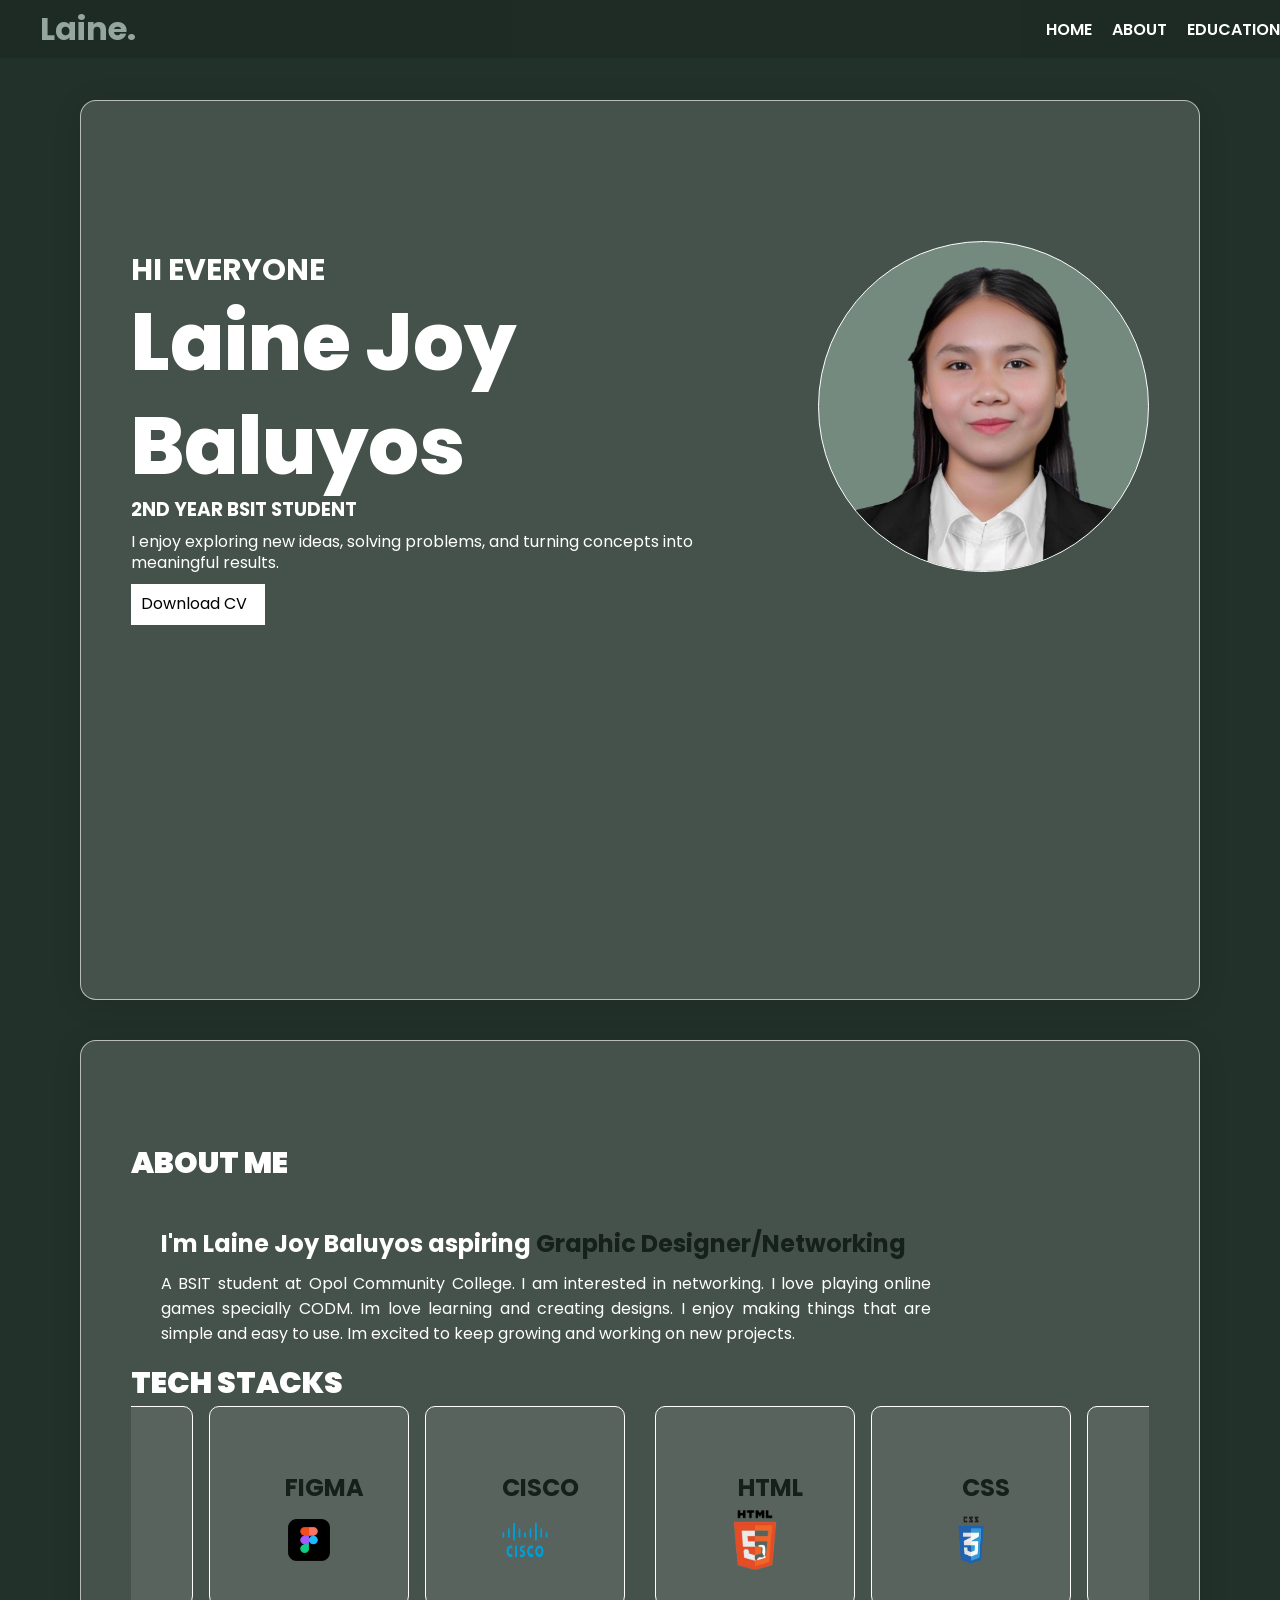
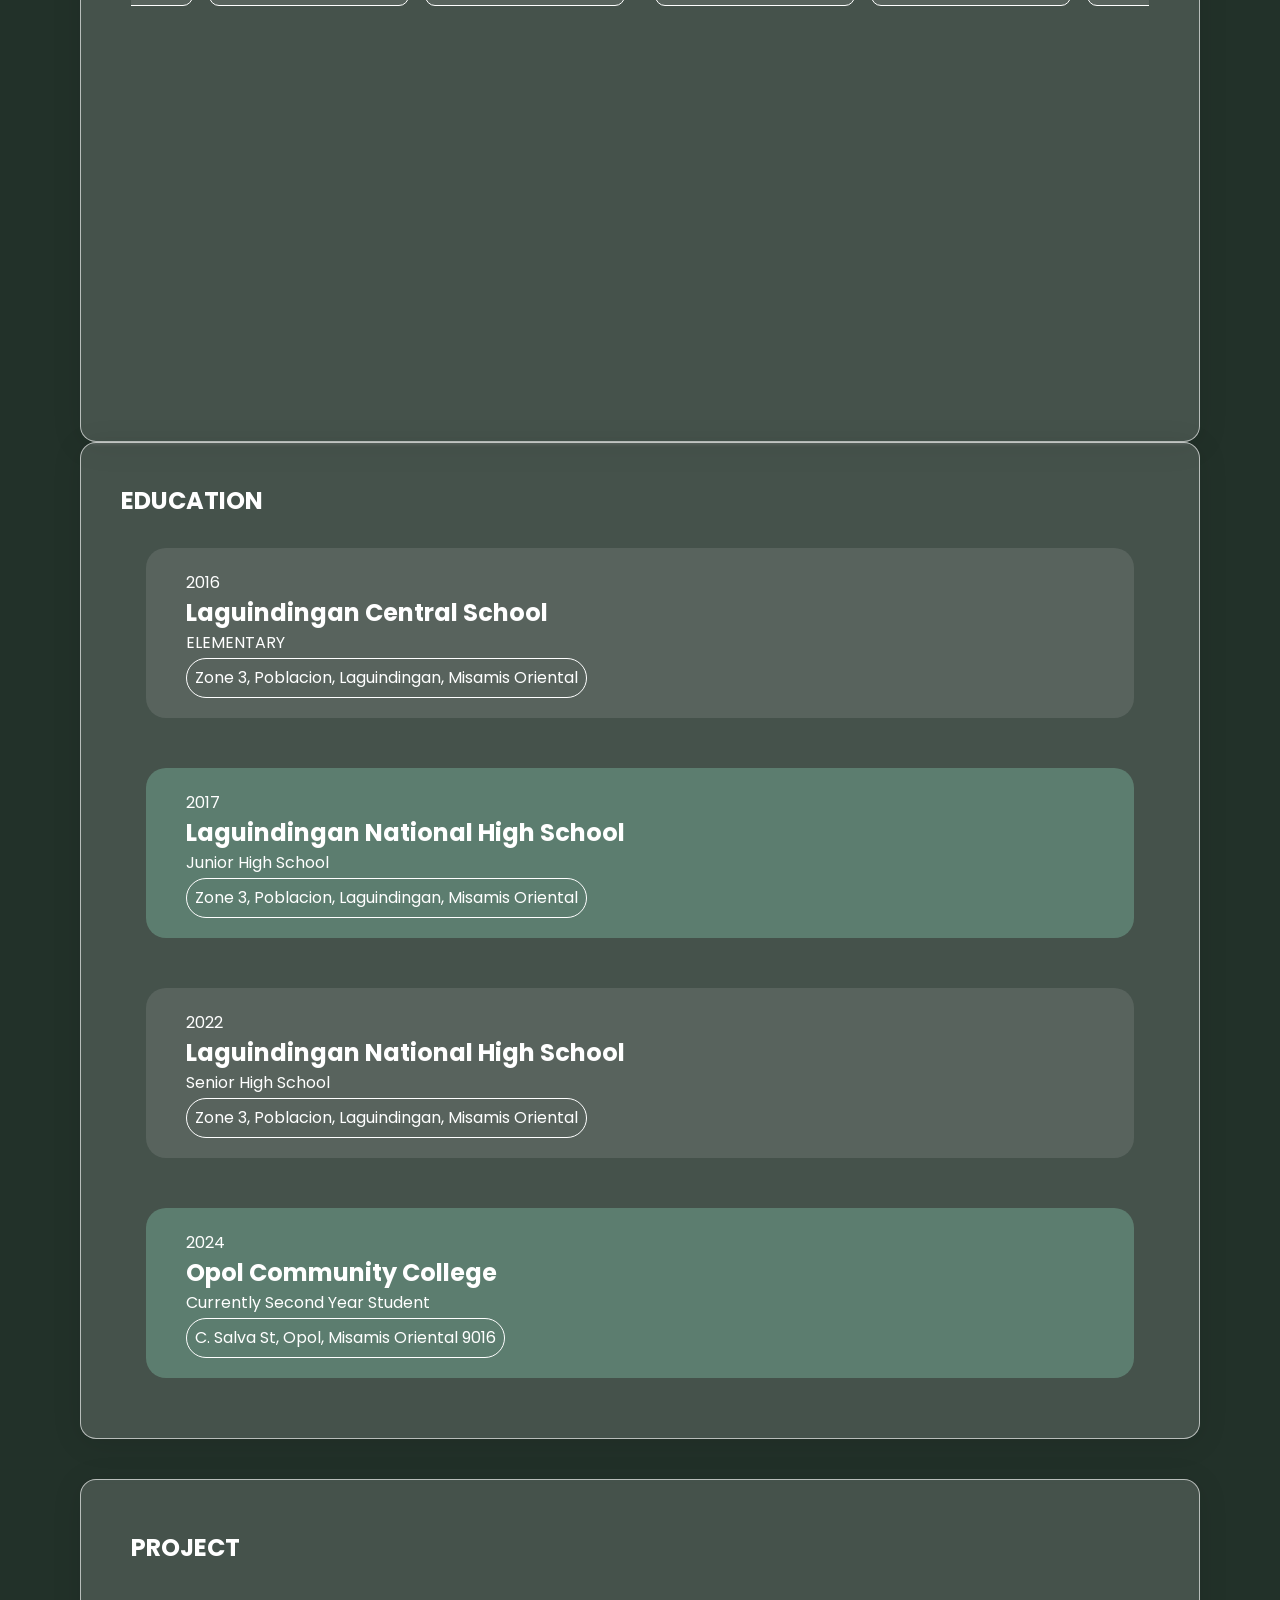
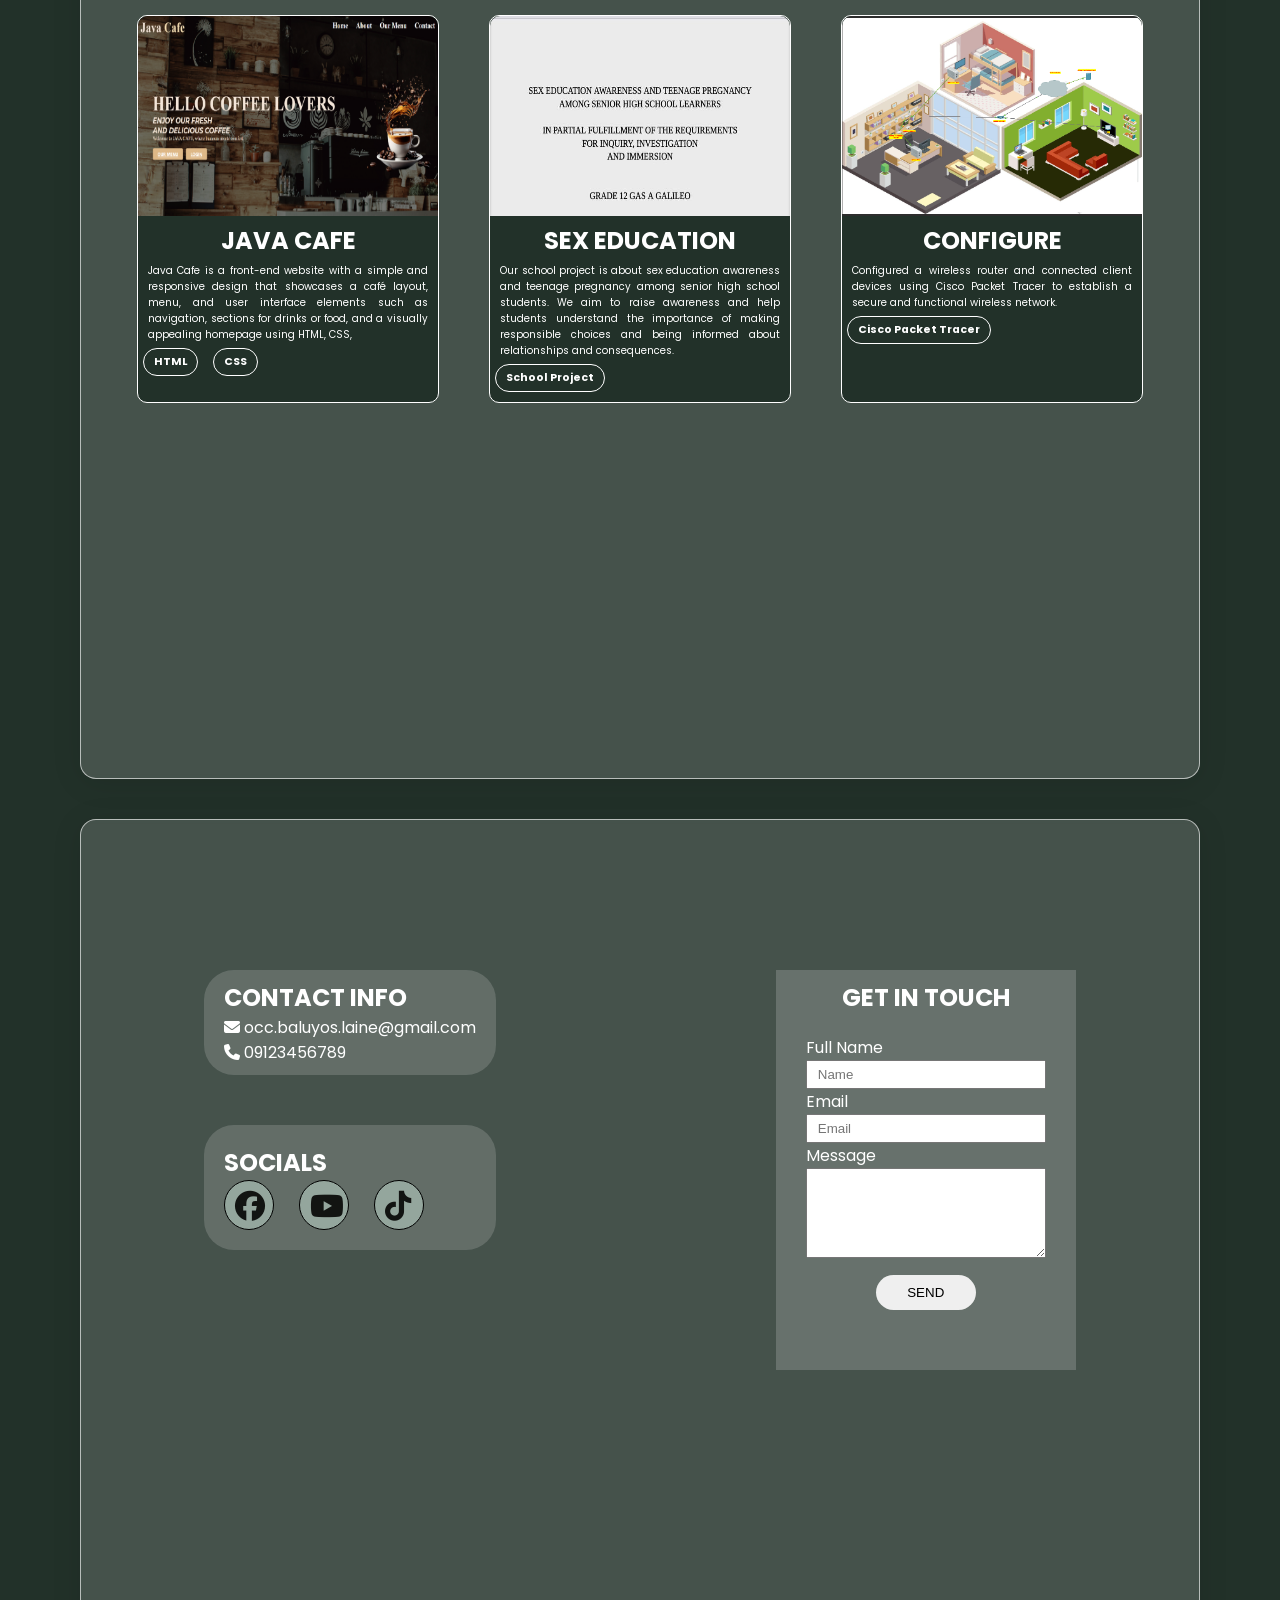
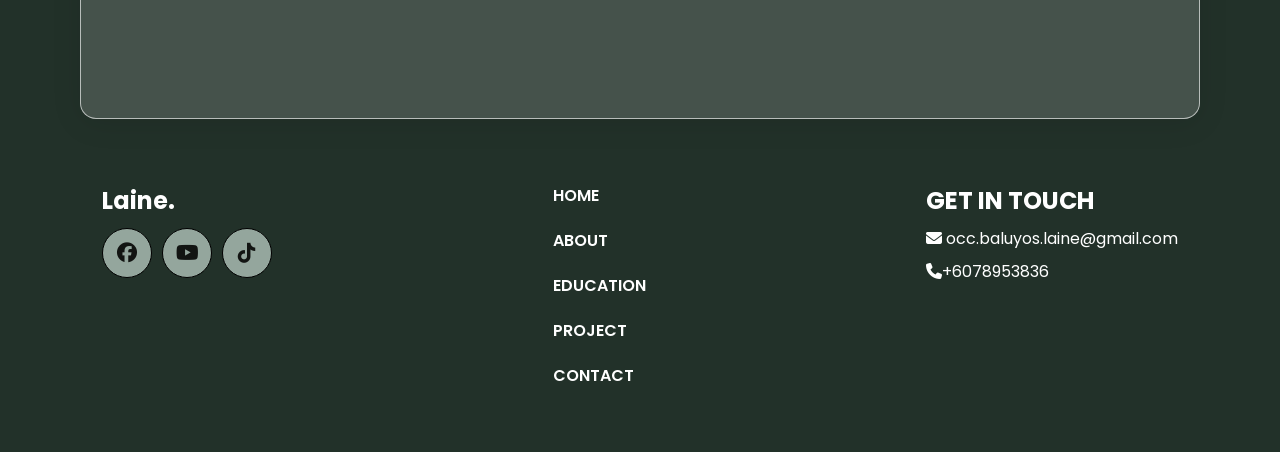
<file: index.html>
<!DOCTYPE html>
<html lang="en">
<head>
    <meta charset="UTF-8">
    <meta name="viewport" content="width=device-width, initial-scale=1.0">
    <title>Document</title>
    <link rel="stylesheet" href="style.css">
    
   <link href="https://fonts.googleapis.com/css2?family=Poppins:wght@300;400;600;700&display=swap" rel="stylesheet">
   <link rel="stylesheet" href="https://cdnjs.cloudflare.com/ajax/libs/font-awesome/6.5.0/css/all.min.css">
   <link rel="stylesheet" href="https://cdnjs.cloudflare.com/ajax/libs/font-awesome/6.5.0/css/all.min.css">
     

</head>
<body>
    <div class="header">
    <h1 id="title">Laine.</h1>

    <nav>
      <ul>
        <li><a href="#home">HOME</a></li>
        <li><a href="#about">ABOUT</a></li>
        <li><a href="#education">EDUCATION</a></li>
        <li><a href="#project">PROJECT</a></li>
        <li><a href="#contact">CONTACT</a></li>
      </ul>

      
    </nav>  
  </div>
  
  <div class="main-container">


  <section class="home" id="home">
    <div class="home-content">
        <h2>HI EVERYONE</h2>
        <h1>Laine Joy Baluyos</h1>
        <h3 class="txt-animation">2ND YEAR BSIT STUDENT</h3>
        <p> I enjoy exploring new ideas, solving problems, and turning
            concepts into meaningful results.</p>
        <a href="pdf/Purple and White Clean and Professional Resume.pdf" target="_blank" class="btn">Download CV</a>


       </div>

         <div class="home-img">
            <img src="img/a81e89c8-9b71-4500-9a32-134c6307f3d2-removebg-preview.png" style="max-width: 100%; height: auto;">
        </div> 
  </section>


  <div class="abt-educ">
    <section class="about" id="about">
    <div class="about-content">
        <h1>ABOUT ME</h1>
        <h2>I'm Laine Joy Baluyos aspiring <span>Graphic Designer/Networking</span></h2>
        <p> A BSIT student at Opol Community College. I am interested in networking. I love playing online games specially CODM. Im love learning and creating designs. I enjoy making things that are simple and easy to use. Im excited to keep growing and working on new projects.</p>
        
    </div>


    <div class="skill">
        <h1>TECH STACKS</h1>
    </div>

    <div class="shapes">
      <div class="group">
         <div class="rectangle">
        <h2>HTML</h2>
        <img src="img/download__6_-removebg-preview.png" alt="">
       </div>
        <div class="rectangle">
          <h2>CSS</h2>
          <img src="img/Download_CSS3_Logo_Vector_Online___Logowik-removebg-preview.png" alt="">
        </div>
        <div class="rectangle">
          <h2>FIGMA</h2>
          <img src="img/Download_Figma_Logo_Icon_Figma_App_Editable_Transparent_Background_Premium_Social_Media_Design_for_Digital_Download_-removebg-preview.png" alt="">
        </div>
        <div class="rectangle">
          <h2>CISCO</h2>
          <img src="img/Cisco_logo_2016-removebg-preview.png" alt="">
        </div>
      </div>

      <div aria-hidden class="group">
        <div class="rectangle">
        <h2>HTML</h2>
        <img src="img/download__6_-removebg-preview.png" alt="">
       </div>
        <div class="rectangle">
          <h2>CSS</h2>
          <img src="img/Download_CSS3_Logo_Vector_Online___Logowik-removebg-preview.png" alt="">
        </div>
        <div class="rectangle">
          <h2>FIGMA</h2>
        </div>
        <div class="rectangle">
          <h2>CISCO</h2>
          <img src="img/Cisco_logo_2016-removebg-preview.png" alt="">
        </div>
      </div>
    </div>
  </section>

  
  </div>

  <section class="education" id="education">
    <div class="educ-content">
      <h1>EDUCATION</h1>
    </div>

    <div class="school">
      <div class="school1">
         <p>2016</p>
         <h2>Laguindingan Central School</h2>
         <p> ELEMENTARY</p>
         <p class="box">Zone 3, Poblacion, Laguindingan, Misamis Oriental</p>
    </div>

    <div class="school2">
         <p>2017</p>
         <h2>Laguindingan National High School</h2>
         <p> Junior High School</p>
         <p class="box">Zone 3, Poblacion, Laguindingan, Misamis Oriental</p>
    </div>

    <div class="school3">
         <p>2022</p>
         <h2>Laguindingan National High School</h2>
         <p> Senior High School</p>
         <p class="box">Zone 3, Poblacion, Laguindingan, Misamis Oriental</p>
    </div>

    <div class="school4">
         <p>2024</p>
         <h2>Opol Community College</h2>
         <p> Currently Second Year Student</p>
         <p class="box">C. Salva St, Opol, Misamis Oriental 9016</p>
    </div>

    </div>

  
  </section>

  

    

  <section class="project" id="project">
    <div class="prj">
      <h1>PROJECT</h1>
    </div>
    <div class="prj-grp">
       <div class="proj-content">
        <img src="img/Screenshot 2026-04-15 213336.png" alt="">
        <h2>JAVA CAFE</h2>
        <p>Java Cafe is a front-end website with a simple and responsive design that showcases a café layout, menu, and user interface elements such as navigation, sections for drinks or food, and a visually appealing homepage using HTML, CSS,</p>
        <div class="lang">
          <h6>HTML</h6>
        <h6>CSS</h6>
        </div>
        
      </div>
       <div class="proj-content">
       <img src="img/677040328_4208820999368461_3692528808752084667_n (1).jpg" alt="">
       <h2>SEX EDUCATION</h2>
       <p>Our school project is about sex education awareness and teenage pregnancy among senior high school students. We aim to raise awareness and help students understand the importance of making responsible choices and being informed about relationships and consequences.
        <div class="lang"><h6>School Project</h6></div>
       </p>
       </div>
       <div class="proj-content">
       <img src="img/Screenshot 2026-05-12 165607.png" alt="">
       <h2>CONFIGURE</h2>
       <p>Configured a wireless router and connected client devices using Cisco Packet Tracer to establish a secure and functional wireless network.</p>
       <div class="lang"><h6>Cisco Packet Tracer</h6></div>
       </div>
    </div>
   
  </section>


 <section class="contact" id="contact">
  
  <div class="container1">
    
    <div class="cinfo1">
    <h1>CONTACT INFO</h1>

    <p><i class="fa-solid fa-envelope"></i> occ.baluyos.laine@gmail.com</p>
    <p><i class="fa-solid fa-phone"></i> 09123456789</p>
    
  </div>

  <div class="cinfo2">
  <h1>SOCIALS</h1>

  <div class="social-icons">

    <a href="https://www.facebook.com/groups/itphil/permalink/1908321626498650/">
      <i class="fa-brands fa-facebook"></i>
    </a>

    <a href="https://www.youtube.com/yourchannel" target="_blank">
      <i class="fa-brands fa-youtube"></i>
    </a>

    <a href="https://www.tiktok.com/@im_barad?_r=1&_t=ZS-962yagf6Fhx&fbclid=IwY2xjawRj2y5leHRuA2FlbQIxMABicmlkETE0cjhrajNPV1o3dXdLaGNIc3J0YwZhcHBfaWQQMjIyMDM5MTc4ODIwMDg5MgABHpnirTs64Y6oHmYj37-8uA-YoMBtXsv0I8xN5gkXz0j4N6v9cuD-PPZlrwDb_aem_nGgSSM_wfEmQYe7vf9GDfA" target="_blank">
      <i class="fa-brands fa-tiktok"></i>
    </a>

  </div>
</div>
  </div>
  

    <div class="container">
      <h1>GET IN TOUCH</h1>

    <form>
      <label for="name">Full Name</label>
      <input type="text" id="name" name="name" placeholder="Name" >

      <label for="email">Email</label>
      <input type="email" id="email" name="email" placeholder="Email" required>

      <label for="message">Message</label>
      <textarea name="message" id="message"></textarea>
  </form>

   <button type="submit">SEND</button>
   </div>

     
</section>
</div>  

<section class="footer">
  <div class="f-left">
    <h1>Laine.</h1>
    <div class="f-icons">

    <a href="https://www.facebook.com/groups/itphil/permalink/1908321626498650/">
      <i class="fa-brands fa-facebook"></i>
    </a>

    <a href="https://www.youtube.com/yourchannel" target="_blank">
      <i class="fa-brands fa-youtube"></i>
    </a>

    <a href="https://www.tiktok.com/@im_barad?_r=1&_t=ZS-962yagf6Fhx&fbclid=IwY2xjawRj2y5leHRuA2FlbQIxMABicmlkETE0cjhrajNPV1o3dXdLaGNIc3J0YwZhcHBfaWQQMjIyMDM5MTc4ODIwMDg5MgABHpnirTs64Y6oHmYj37-8uA-YoMBtXsv0I8xN5gkXz0j4N6v9cuD-PPZlrwDb_aem_nGgSSM_wfEmQYe7vf9GDfA" target="_blank">
      <i class="fa-brands fa-tiktok"></i>
    </a>
  </div>
  </div>

  <div class="f-center">
     <nav>
      <ul>
        <li><a href="#home">HOME</a></li>
        <li><a href="#about">ABOUT</a></li>
        <li><a href="#education">EDUCATION</a></li>
        <li><a href="#project">PROJECT</a></li>
        <li><a href="#contact">CONTACT</a></li>
      </ul
    </nav>  
  </div>

  <div class="right">
    <h1>GET IN TOUCH</h1>
    <p><i class="fa-solid fa-envelope"></i> occ.baluyos.laine@gmail.com</p>
    <p><i class="fa-solid fa-phone"></i>+6078953836</p>
    

  </div>
</section>

</body>
</file>
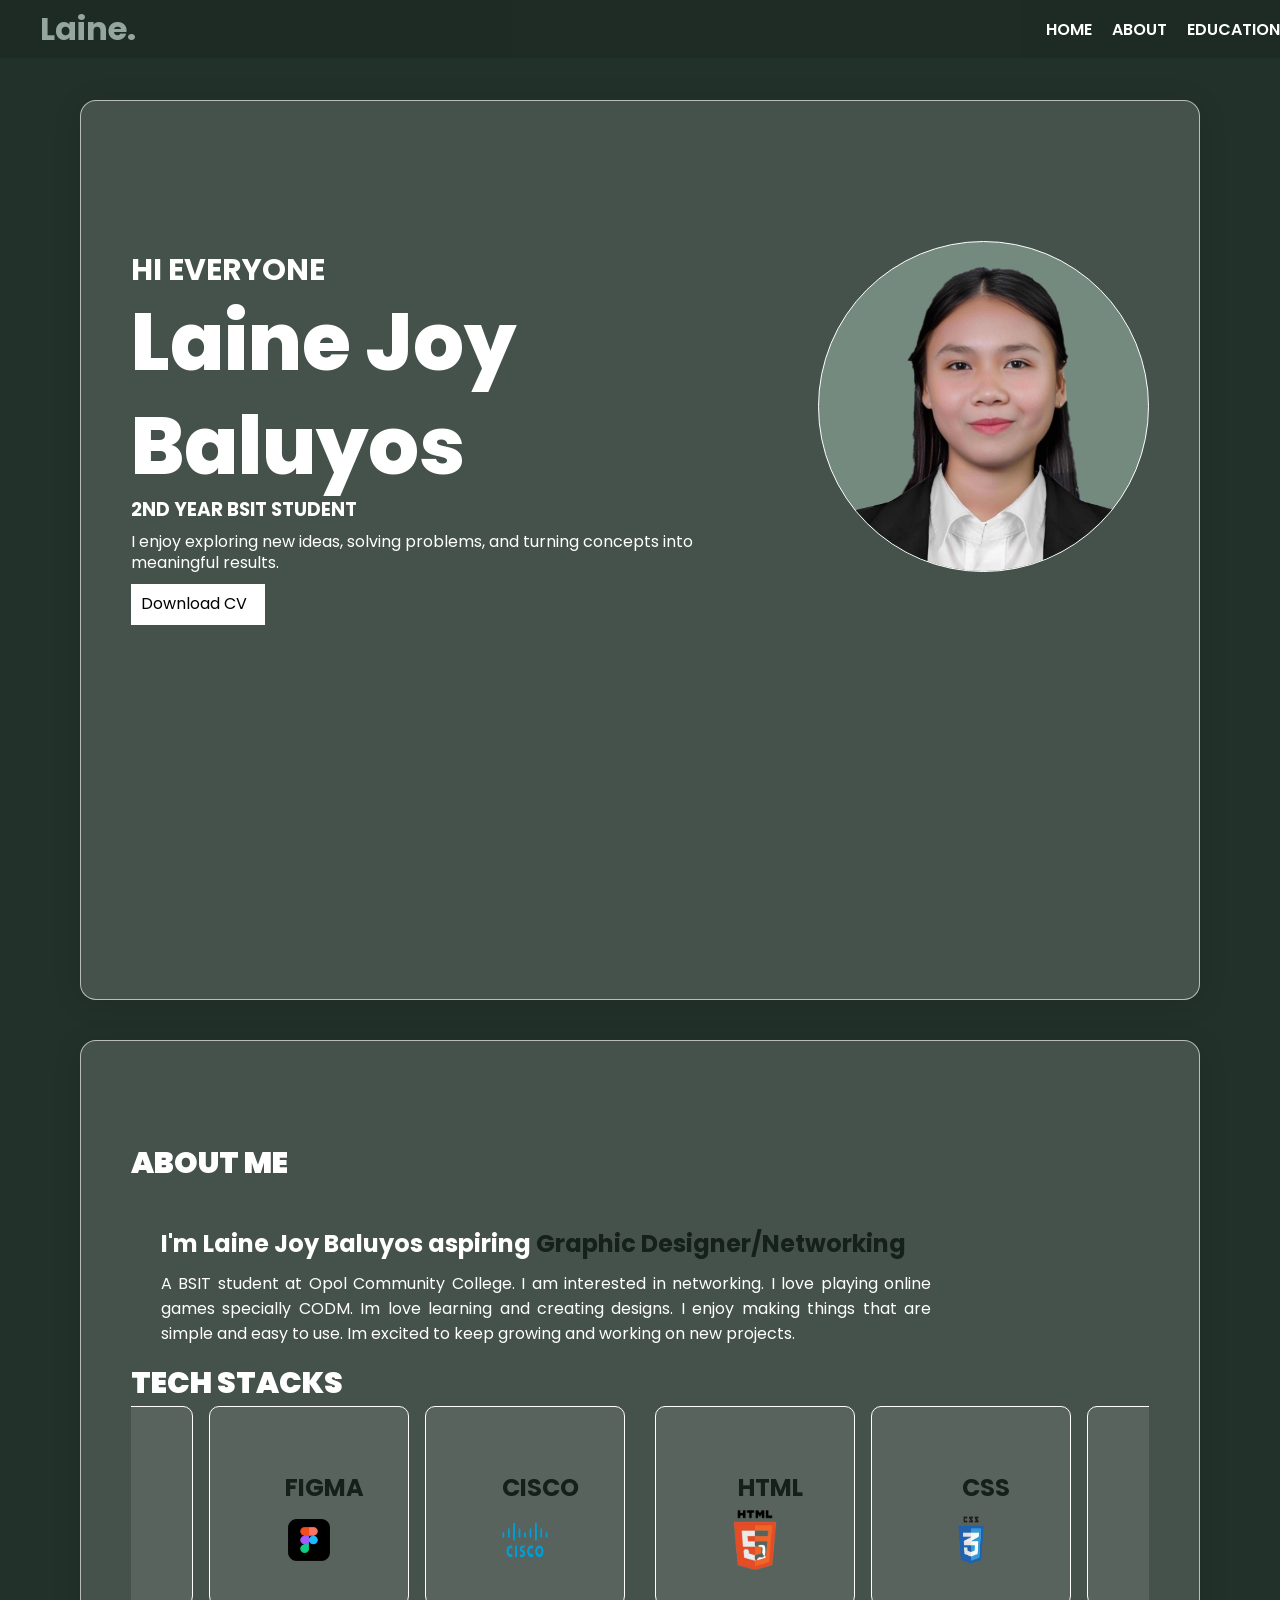
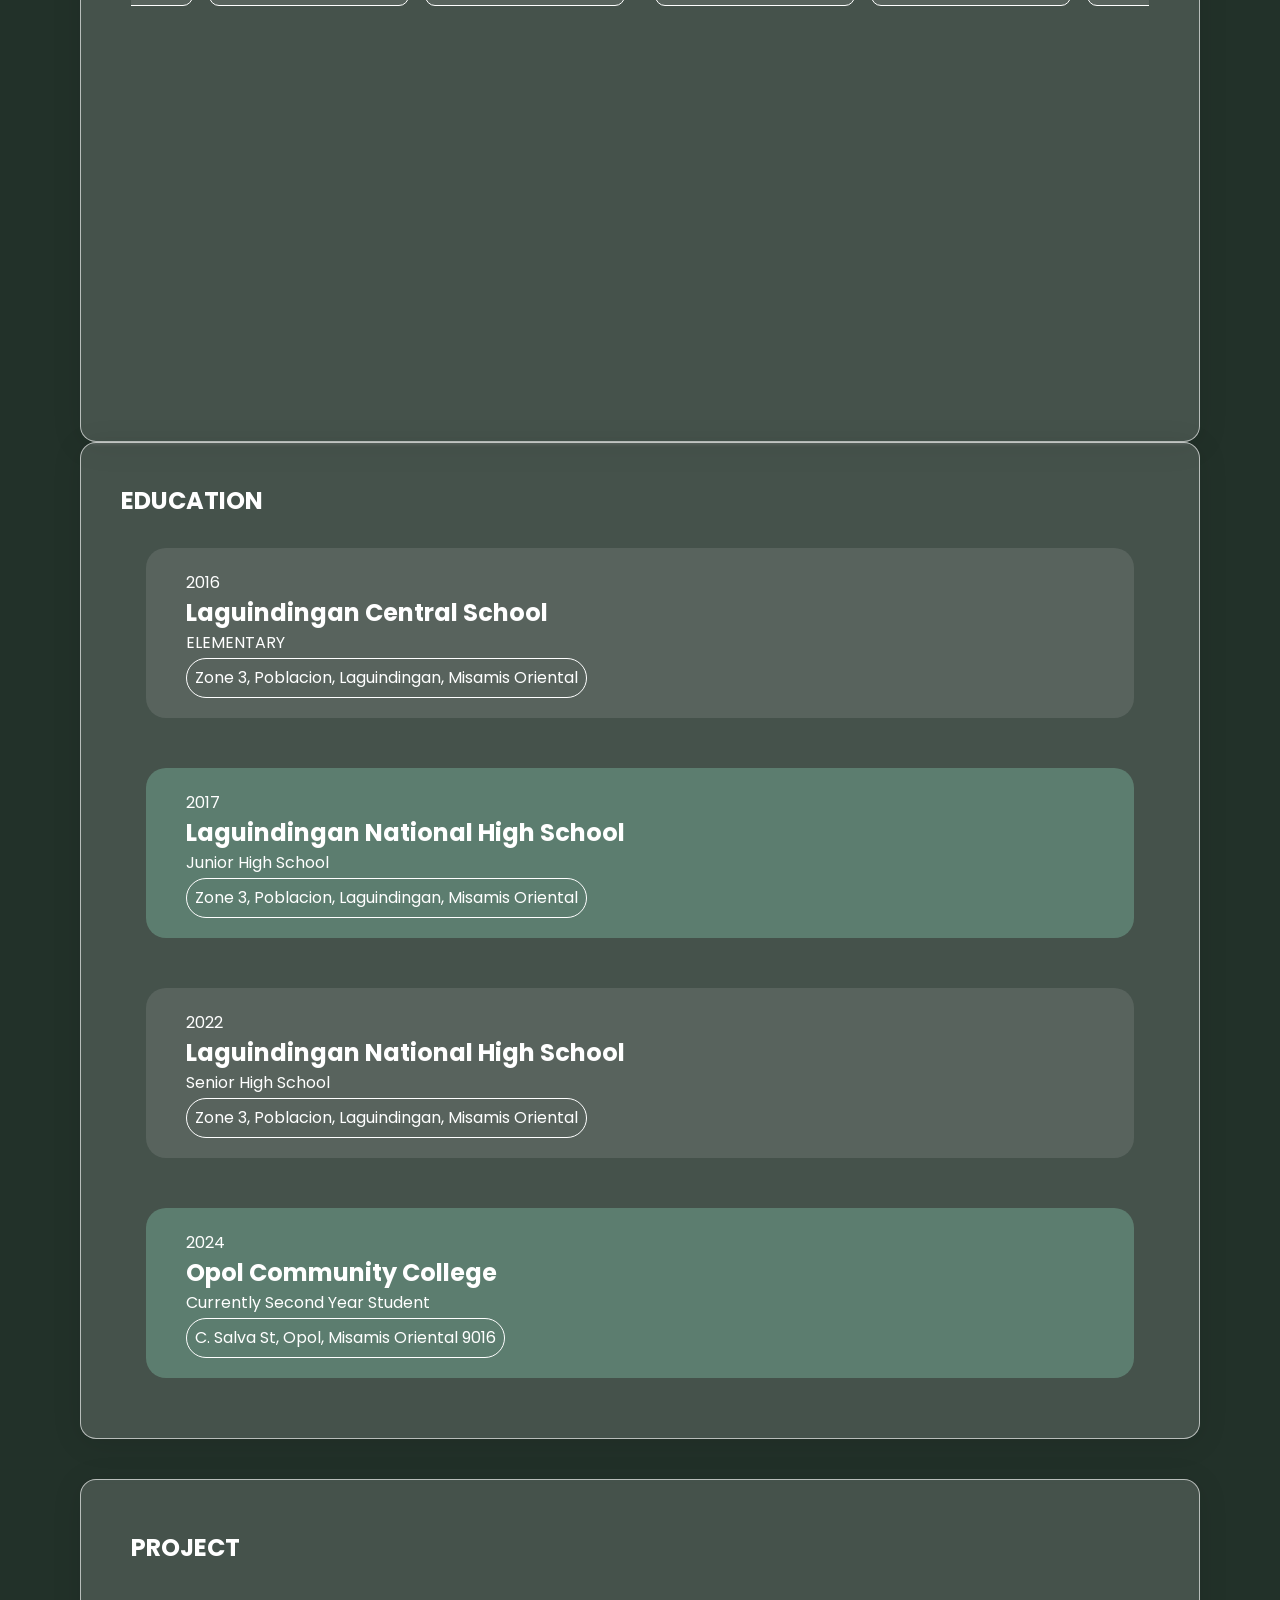
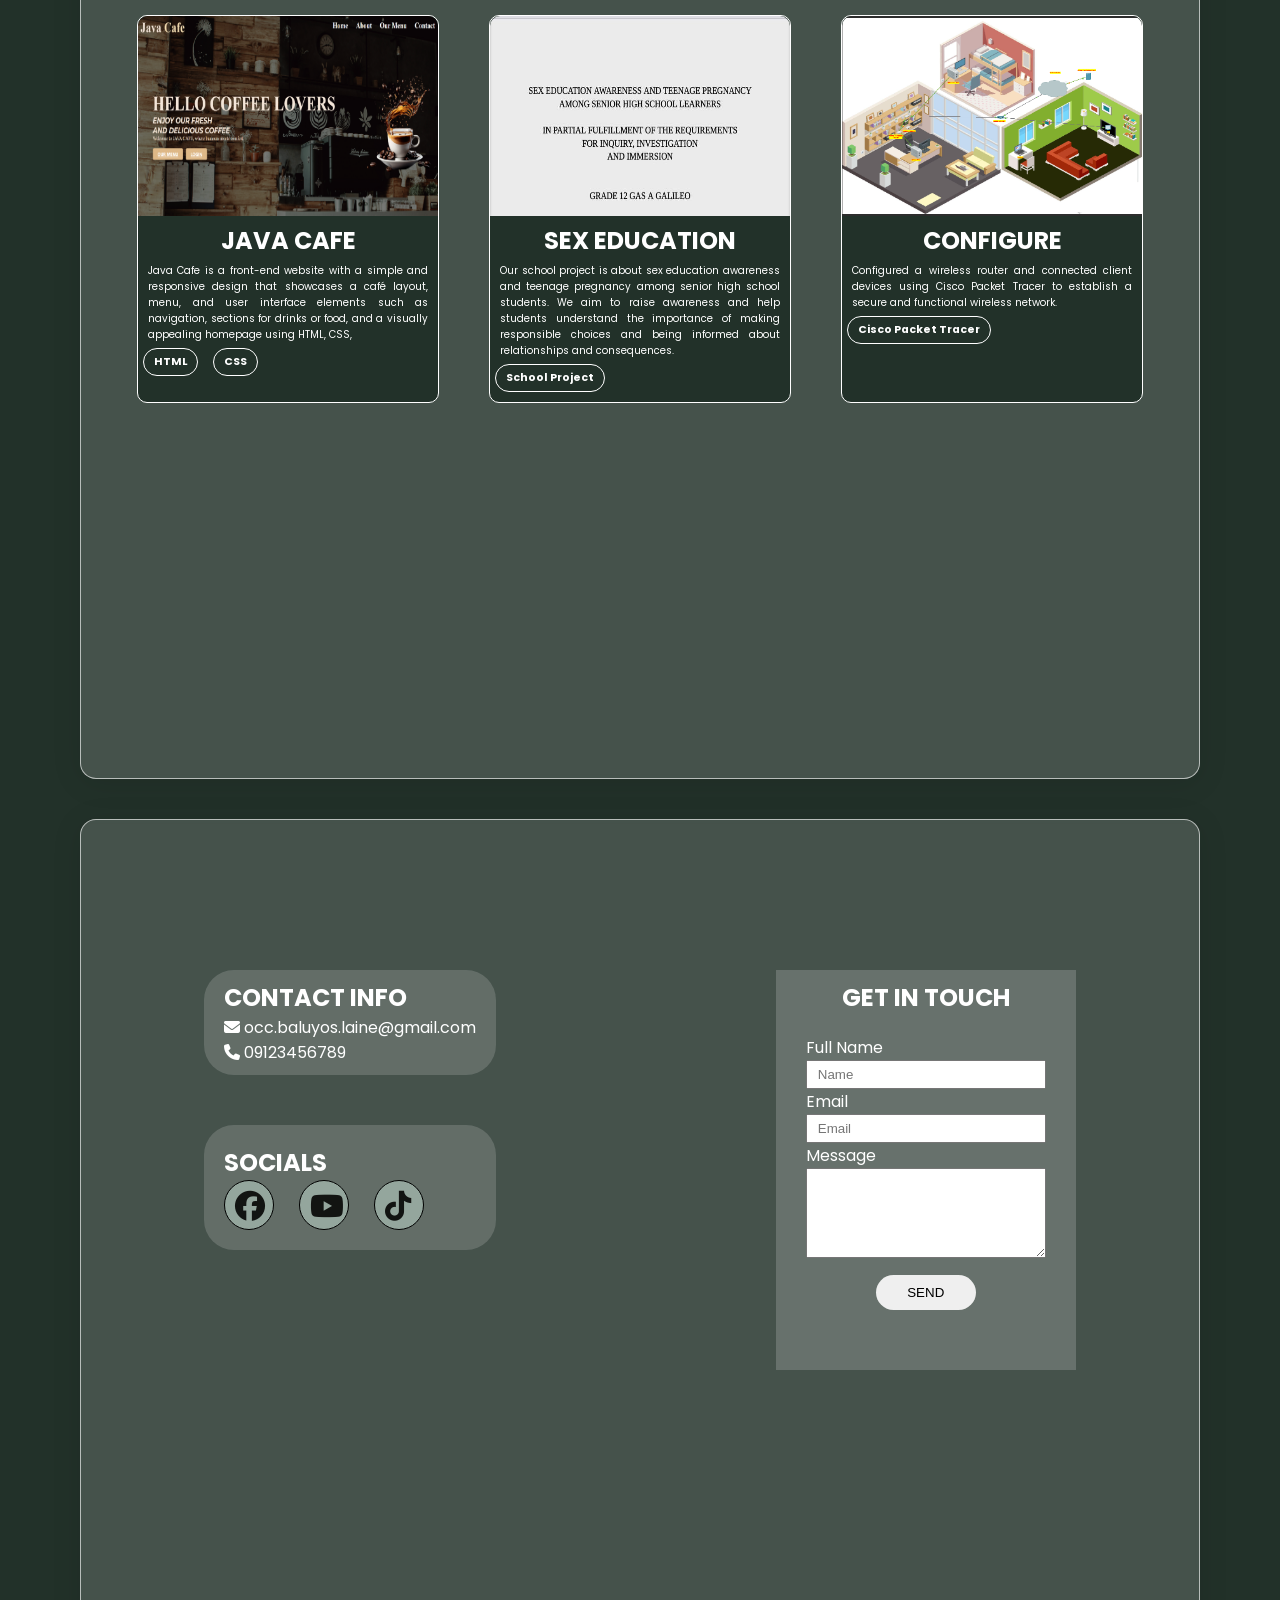
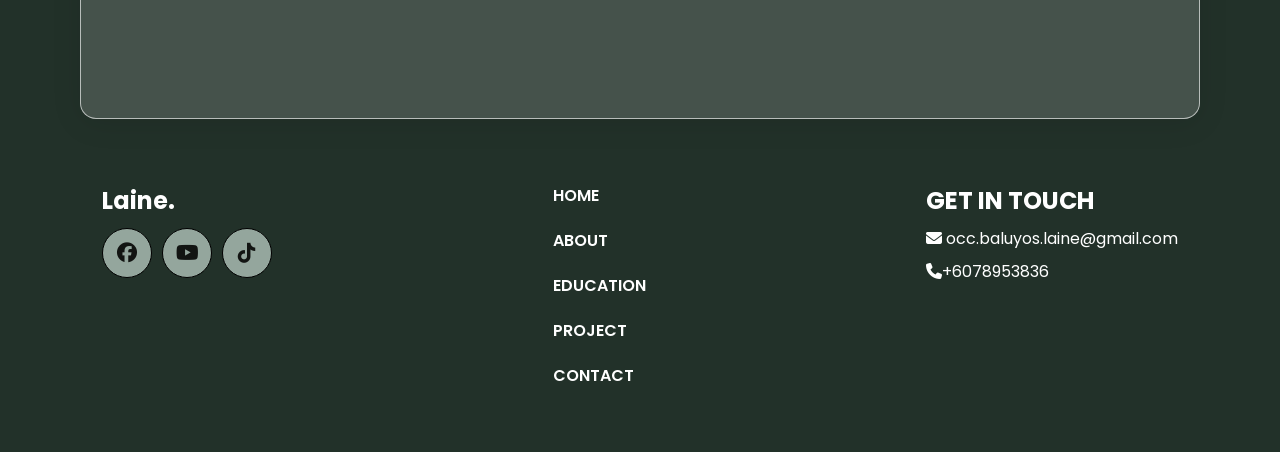
<file: subport.html>
<!DOCTYPE html>
<html lang="en">
<head>
    <meta charset="UTF-8">
    <meta name="viewport" content="width=device-width, initial-scale=1.0">
    <title>Document</title>
    <link rel="stylesheet" href="style.css">
    
   <link href="https://fonts.googleapis.com/css2?family=Poppins:wght@300;400;600;700&display=swap" rel="stylesheet">
   <link rel="stylesheet" href="https://cdnjs.cloudflare.com/ajax/libs/font-awesome/6.5.0/css/all.min.css">
   <link rel="stylesheet" href="https://cdnjs.cloudflare.com/ajax/libs/font-awesome/6.5.0/css/all.min.css">
     

</head>
<body>
    <div class="header">
    <h1 id="title">Laine.</h1>

    <nav>
      <ul>
        <li><a href="#home">HOME</a></li>
        <li><a href="#about">ABOUT</a></li>
        <li><a href="#education">EDUCATION</a></li>
        <li><a href="#project">PROJECT</a></li>
        <li><a href="#contact">CONTACT</a></li>
      </ul>

      
    </nav>  
  </div>
  
  <div class="main-container">


  <section class="home" id="home">
    <div class="home-content">
        <h2>HI EVERYONE</h2>
        <h1>Laine Joy Baluyos</h1>
        <h3 class="txt-animation">2ND YEAR BSIT STUDENT</h3>
        <p> I enjoy exploring new ideas, solving problems, and turning
            concepts into meaningful results.</p>
        <a href="pdf/Purple and White Clean and Professional Resume.pdf" target="_blank" class="btn">Download CV</a>


       </div>

         <div class="home-img">
            <img src="img/a81e89c8-9b71-4500-9a32-134c6307f3d2-removebg-preview.png" style="max-width: 100%; height: auto;">
        </div> 
  </section>


  <div class="abt-educ">
    <section class="about" id="about">
    <div class="about-content">
        <h1>ABOUT ME</h1>
        <h2>I'm Laine Joy Baluyos aspiring <span>Graphic Designer/Networking</span></h2>
        <p> A BSIT student at Opol Community College. I am interested in networking. I love playing online games specially CODM. Im love learning and creating designs. I enjoy making things that are simple and easy to use. Im excited to keep growing and working on new projects.</p>
        
    </div>


    <div class="skill">
        <h1>TECH STACKS</h1>
    </div>

    <div class="shapes">
      <div class="group">
         <div class="rectangle">
        <h2>HTML</h2>
        <img src="img/download__6_-removebg-preview.png" alt="">
       </div>
        <div class="rectangle">
          <h2>CSS</h2>
          <img src="img/Download_CSS3_Logo_Vector_Online___Logowik-removebg-preview.png" alt="">
        </div>
        <div class="rectangle">
          <h2>FIGMA</h2>
          <img src="img/Download_Figma_Logo_Icon_Figma_App_Editable_Transparent_Background_Premium_Social_Media_Design_for_Digital_Download_-removebg-preview.png" alt="">
        </div>
        <div class="rectangle">
          <h2>CISCO</h2>
          <img src="img/Cisco_logo_2016-removebg-preview.png" alt="">
        </div>
      </div>

      <div aria-hidden class="group">
        <div class="rectangle">
        <h2>HTML</h2>
        <img src="img/download__6_-removebg-preview.png" alt="">
       </div>
        <div class="rectangle">
          <h2>CSS</h2>
          <img src="img/Download_CSS3_Logo_Vector_Online___Logowik-removebg-preview.png" alt="">
        </div>
        <div class="rectangle">
          <h2>FIGMA</h2>
        </div>
        <div class="rectangle">
          <h2>CISCO</h2>
          <img src="img/Cisco_logo_2016-removebg-preview.png" alt="">
        </div>
      </div>
    </div>
  </section>

  
  </div>

  <section class="education" id="education">
    <div class="educ-content">
      <h1>EDUCATION</h1>
    </div>

    <div class="school">
      <div class="school1">
         <p>2016</p>
         <h2>Laguindingan Central School</h2>
         <p> ELEMENTARY</p>
         <p class="box">Zone 3, Poblacion, Laguindingan, Misamis Oriental</p>
    </div>

    <div class="school2">
         <p>2017</p>
         <h2>Laguindingan National High School</h2>
         <p> Junior High School</p>
         <p class="box">Zone 3, Poblacion, Laguindingan, Misamis Oriental</p>
    </div>

    <div class="school3">
         <p>2022</p>
         <h2>Laguindingan National High School</h2>
         <p> Senior High School</p>
         <p class="box">Zone 3, Poblacion, Laguindingan, Misamis Oriental</p>
    </div>

    <div class="school4">
         <p>2024</p>
         <h2>Opol Community College</h2>
         <p> Currently Second Year Student</p>
         <p class="box">C. Salva St, Opol, Misamis Oriental 9016</p>
    </div>

    </div>

  
  </section>

  

    

  <section class="project" id="project">
    <div class="prj">
      <h1>PROJECT</h1>
    </div>
    <div class="prj-grp">
       <div class="proj-content">
        <img src="img/Screenshot 2026-04-15 213336.png" alt="">
        <h2>JAVA CAFE</h2>
        <p>Java Cafe is a front-end website with a simple and responsive design that showcases a café layout, menu, and user interface elements such as navigation, sections for drinks or food, and a visually appealing homepage using HTML, CSS,</p>
        <div class="lang">
          <h6>HTML</h6>
        <h6>CSS</h6>
        </div>
        
      </div>
       <div class="proj-content">
       <img src="img/677040328_4208820999368461_3692528808752084667_n (1).jpg" alt="">
       <h2>SEX EDUCATION</h2>
       <p>Our school project is about sex education awareness and teenage pregnancy among senior high school students. We aim to raise awareness and help students understand the importance of making responsible choices and being informed about relationships and consequences.
        <div class="lang"><h6>School Project</h6></div>
       </p>
       </div>
       <div class="proj-content">
       <img src="img/Screenshot 2026-05-12 165607.png" alt="">
       <h2>CONFIGURE</h2>
       <p>Configured a wireless router and connected client devices using Cisco Packet Tracer to establish a secure and functional wireless network.</p>
       <div class="lang"><h6>Cisco Packet Tracer</h6></div>
       </div>
    </div>
   
  </section>


 <section class="contact" id="contact">
  
  <div class="container1">
    
    <div class="cinfo1">
    <h1>CONTACT INFO</h1>

    <p><i class="fa-solid fa-envelope"></i> occ.baluyos.laine@gmail.com</p>
    <p><i class="fa-solid fa-phone"></i> 09123456789</p>
    
  </div>

  <div class="cinfo2">
  <h1>SOCIALS</h1>

  <div class="social-icons">

    <a href="https://www.facebook.com/groups/itphil/permalink/1908321626498650/">
      <i class="fa-brands fa-facebook"></i>
    </a>

    <a href="https://www.youtube.com/yourchannel" target="_blank">
      <i class="fa-brands fa-youtube"></i>
    </a>

    <a href="https://www.tiktok.com/@im_barad?_r=1&_t=ZS-962yagf6Fhx&fbclid=IwY2xjawRj2y5leHRuA2FlbQIxMABicmlkETE0cjhrajNPV1o3dXdLaGNIc3J0YwZhcHBfaWQQMjIyMDM5MTc4ODIwMDg5MgABHpnirTs64Y6oHmYj37-8uA-YoMBtXsv0I8xN5gkXz0j4N6v9cuD-PPZlrwDb_aem_nGgSSM_wfEmQYe7vf9GDfA" target="_blank">
      <i class="fa-brands fa-tiktok"></i>
    </a>

  </div>
</div>
  </div>
  

    <div class="container">
      <h1>GET IN TOUCH</h1>

    <form>
      <label for="name">Full Name</label>
      <input type="text" id="name" name="name" placeholder="Name" >

      <label for="email">Email</label>
      <input type="email" id="email" name="email" placeholder="Email" required>

      <label for="message">Message</label>
      <textarea name="message" id="message"></textarea>
  </form>

   <button type="submit">SEND</button>
   </div>

     
</section>
</div>  

<section class="footer">
  <div class="f-left">
    <h1>Laine.</h1>
    <div class="f-icons">

    <a href="https://www.facebook.com/groups/itphil/permalink/1908321626498650/">
      <i class="fa-brands fa-facebook"></i>
    </a>

    <a href="https://www.youtube.com/yourchannel" target="_blank">
      <i class="fa-brands fa-youtube"></i>
    </a>

    <a href="https://www.tiktok.com/@im_barad?_r=1&_t=ZS-962yagf6Fhx&fbclid=IwY2xjawRj2y5leHRuA2FlbQIxMABicmlkETE0cjhrajNPV1o3dXdLaGNIc3J0YwZhcHBfaWQQMjIyMDM5MTc4ODIwMDg5MgABHpnirTs64Y6oHmYj37-8uA-YoMBtXsv0I8xN5gkXz0j4N6v9cuD-PPZlrwDb_aem_nGgSSM_wfEmQYe7vf9GDfA" target="_blank">
      <i class="fa-brands fa-tiktok"></i>
    </a>
  </div>
  </div>

  <div class="f-center">
     <nav>
      <ul>
        <li><a href="#home">HOME</a></li>
        <li><a href="#about">ABOUT</a></li>
        <li><a href="#education">EDUCATION</a></li>
        <li><a href="#project">PROJECT</a></li>
        <li><a href="#contact">CONTACT</a></li>
      </ul
    </nav>  
  </div>

  <div class="right">
    <h1>GET IN TOUCH</h1>
    <p><i class="fa-solid fa-envelope"></i> occ.baluyos.laine@gmail.com</p>
    <p><i class="fa-solid fa-phone"></i>+6078953836</p>
    

  </div>
</section>

</body>
</file>
<file: style.css>
*{
    box-sizing: border-box;
    padding: 0;
    margin: 0;
    
}

html{
  scroll-behavior: smooth;
}
@keyframes fadeup{
    from{
        opacity: 0;
        transform: translateY(40px) scale(0.5);
    }
    to{
        opacity: 1;
        transform: translateY(0) scale(1) ;
    }
}

body{
   background-color: #223129;
   background-attachment: fixed;
   font-family: 'Poppins', sans-serif;
}
section{
    min-height: 100vh;
     animation: fadeup 1s linear;
    animation-timeline: view();
    animation-range: entry 0% cover 40%;
}
.main-container{ 
  max-width: 1200px; 
  margin: 0 auto; 
  padding: 0px 40px; 
  margin-top: 100px;
}


.header{
    display: flex;
    justify-content: space-between;
    align-items: center;
    padding: 5px 40px;
    position: fixed;
    top: 0;
    gap: 910px;
    background-color: rgba(0, 0, 0, 0.108);
    left: 0;
    z-index: 999;
}

.header h1{
    color: #94A69D;
}
nav{
    display: flex;
    align-items: center;
}

nav ul{
    display: flex;
    gap: 20px;
    list-style: none;   
    
}

nav ul li a{
    text-decoration: none;
    color: white;
    font-weight: 600;
}
nav ul li a:hover{
    text-decoration: underline;
}

/* HOME SECTION */
.home{
    display: flex;
    justify-content: space-between;
    gap: 80px;
    background: rgba(255, 255, 255, 0.16); 
    border-radius: 16px; 
    box-shadow: 0 4px 30px rgba(0, 0, 0, 0.1); 
    backdrop-filter: blur(2.1px); 
   -webkit-backdrop-filter: blur(2.1px); 
    border: 1px solid rgba(255, 255, 255, 0.62);
    padding: 50px ;
}
.rsm{
    display: flex;
    flex-direction: row;
}

.home-content{
    line-height: 1.3;
    padding-top: 100px;
    display: flex;
    flex-direction: column;
    
}

.home-content h2{
    color: white;
    font-size: 30px;
}

.home-content h1{
    color: white;
    font-size: 80px;
    font-weight: 800;
}

.home-content p{
    color:white;
    margin-top: 10px;
}
.home-content  h3{
    color: white;
}
.btn{
    background: white;
    padding: 10px 10px;
    list-style: none;
    text-decoration: none;
    color: black; 
    width: 22%;
    margin-top: 10px;
}
.btn:hover{
    background-color: #385144;
    color: white;
    transition: 0.3s;
    cursor: pointer;
}



.home-img img{
    width: 400px;
    height: 400px;
    object-fit: cover;
    border: 1px solid white;
    border-radius: 100%;
    background-color: #758A7F;
    margin-top: 90px;
}
.home-content h3{
   color: white;
  white-space: nowrap;
  overflow: hidden;
  animation: typing 2s steps(30) infinite alternate-reverse;
}

@keyframes typing {
  from {
    width: 1ch; /* starts at "2" */
  }
  to {
    width: 25ch; /* full text */
  }
}

/*ABOUT SECTION*/
.abt-educ{
    background: rgba(255, 255, 255, 0.16); 
    border-radius: 16px; 
    box-shadow: 0 4px 30px rgba(0, 0, 0, 0.1); 
    backdrop-filter: blur(2.1px); 
   -webkit-backdrop-filter: blur(2.1px); 
    border: 1px solid rgba(255, 255, 255, 0.62);
    padding: 50px ;
    margin-top: 40px;

}
.about{
    padding-top: 50px;  
}
.about-content{
    max-width: 800px;
}
.about-content span{
    color: #16201B;
}
.about h1{
    color: white;
    font-size: 30px;
    font-weight: 900;
}
.about h2{
    color: white;
    padding-left: 30px;
    padding-top: 40px;
}
.about p{
    color:  white;
    padding-left: 30px;
    padding-top: 10px;
    text-align: justify;
}

/* skills*/
.skill{
    margin-top: 15px;

}
.skill h3{
    color: white;
    padding-top: 100px;
    
}
.shapes{
    display: flex;
    gap: 30px;
    justify-content: center;
    overflow-x: auto;
}
.shapes::-webkit-scrollbar{
    display: none;
}

.group{
    display: flex;
    align-items: center;
    justify-content: center;
    gap: 1em;
    animation: scroll 5s infinite linear; 
}
.rectangle{
    width: 200px;
    height: 200px;
    align-content: center;
    text-align: center;
    background: rgba(255,255,255,0.1);
    border-radius: 10px;
    border: 1px solid white;
}
@keyframes scroll{
from{translate: 0;}
  to{translate: -100%;}
}
.rectangle img{
    width: 70px;
    height: 70px;
    align-items: center;
}
.rectangle h2{
    color:  #16201B;
}
/*EDUCATION SECTION*/
.education{
     background: rgba(255, 255, 255, 0.16); 
    border-radius: 16px; 
    box-shadow: 0 4px 30px rgba(0, 0, 0, 0.1); 
    backdrop-filter: blur(2.1px); 
   -webkit-backdrop-filter: blur(2.1px); 
    border: 1px solid rgba(255, 255, 255, 0.62);
    padding: 40px;
   
}
.educ-content {
    color: white;
}
.school1{
    background: rgba(255,255,255,0.1);
    margin-top: 30px;
    padding: 20px 40px;
    border-radius: 20px;
}
.box{
 border: 1px solid white;
 padding: 4px 8px;  
 border-radius: 20px;
  display: inline-block;  
}
.school2{
    background: rgba(117, 170, 147, 0.5);
    margin-top: 50px;
    padding: 20px 40px;
    border-radius: 20px;
}
.school3{
    background: rgba(255,255,255,0.1);
    margin-top: 50px;
    padding: 20px 40px;
    border-radius: 20px;
}
.school4{
    background: rgba(117, 170, 147, 0.5);
    margin-top: 50px;
    padding: 20px 40px;
    border-radius: 20px;
}
.school{
    margin: 20px 25px;
    border-radius: 20px;
    line-height: 30px;
    color: white;
}



/* PROJECT CONTENT*/
.project{
    color: white;
    background: rgba(255, 255, 255, 0.16); 
    border-radius: 16px; 
    box-shadow: 0 4px 30px rgba(0, 0, 0, 0.1); 
    backdrop-filter: blur(2.1px); 
   -webkit-backdrop-filter: blur(2.1px); 
    border: 1px solid rgba(255, 255, 255, 0.62);
    margin-top: 40px;
}
.prj{
    padding-left: 50px;
    padding-top: 50px;
}
.proj-content img{
    width: 300px;
    height: 200px;
    border-radius: 10px 10px 0 0;
    
}
.proj-content{
    border: 1px solid white;
    background-color: #223129;
    border-radius: 10px
    
} 
.proj-content p{
    font-size: 10px;
    text-align: center;
    text-align: justify;
    padding: 5px 10px;
}
.prj-grp{
    display: flex;
    justify-content: center;
    gap: 50px;
    padding-top: 50px;   
    margin: 0px 60px;
    text-align: center;
    
}
h6{
    border: 1px solid white;
    display: inline-block;
    padding: 5px 10px;
    border-radius: 15px;
    margin-left: 5px;
}
.lang{
    display: flex;
    gap: 10px;
  
}



/* CONTACT SECTION*/
.contact{
    padding-top: 150px;
    color: white;
    display: flex;
    gap: 25%;
    justify-content: center;
    background: rgba(255, 255, 255, 0.16); 
    border-radius: 16px; 
    box-shadow: 0 4px 30px rgba(0, 0, 0, 0.1); 
    backdrop-filter: blur(2.1px); 
   -webkit-backdrop-filter: blur(2.1px); 
    border: 1px solid rgba(255, 255, 255, 0.62);
    margin-top: 40px;
}
.container{
    padding: 10px 30px;
    width: 300px;
    height: 400px;
    background: rgba(255, 255, 255, 0.186);
    
}
.container h1{
    margin-bottom: 20px;
    text-align: center;
}
input{
    padding: 5px 10px;
    display: flex;
    width: 100%;  
    outline: none; 
}
textarea{
    width: 100%;
    height: 90px;
    outline: none;
}
button{
   margin: 10px 70px;
   padding: 10px 10px;
   width: 100px;
   border-radius: 40px;
   outline: none;
   border: none;
}
button:hover{
    background-color: #385144;
    transition: 0.3s;
    color: white;

}
.social-icons{
    display: flex;
    gap: 25px;
    font-size: 30px;     
}
.cinfo2{
    margin-top: 50px; 
    color: white;
    padding: 20px 20px;
    border-radius: 30px;
    background:  rgba(255, 255, 255, 0.16); 
}
.cinfo1{
    padding: 10px 20px;
    color: white;
    border-radius: 30px;
    background:  rgba(255, 255, 255, 0.16); 
}
.fa-brands{
    background-color: #94A69D;
    width: 50px;
    height: 50px;
    padding: 10px 10px;
    border-radius: 50px;
    border: 1px solid black;
    color: rgb(18, 20, 18);
}
.fa-brands:hover{
    background-color: white;
}


/* footer section*/

.footer {
    display: flex;
    flex-direction: row;         
    justify-content: space-between;
    align-items: flex-start;      
    padding: 5% 8%;
    gap: 20px;
    color: white;
    min-height: auto; 
}

.f-left {
    display: flex;
    flex-direction: column;      
    gap: 10px;
}

.f-icons {
    display: flex;
    flex-direction: row;
    gap: 10px;
}

.f-center {
    display: flex;
    flex-direction: column;
}

.f-center nav ul {
    list-style: none;
    padding: 0;
    margin: 0;
    display: flex;
    flex-direction: column;      
}
.right {
    display: flex;
    flex-direction: column;    
    gap: 8px;
}
.footer .fa-brands {
    background-color: #94A69D; 
    display: flex;
    align-items: center;
    justify-content: center;
    font-size: 20px;
    text-decoration: none;
}

.footer .fa-brands:hover {
    background-color: white;
}
.footer .f-icons a {
    text-decoration: none;
}
</file>
